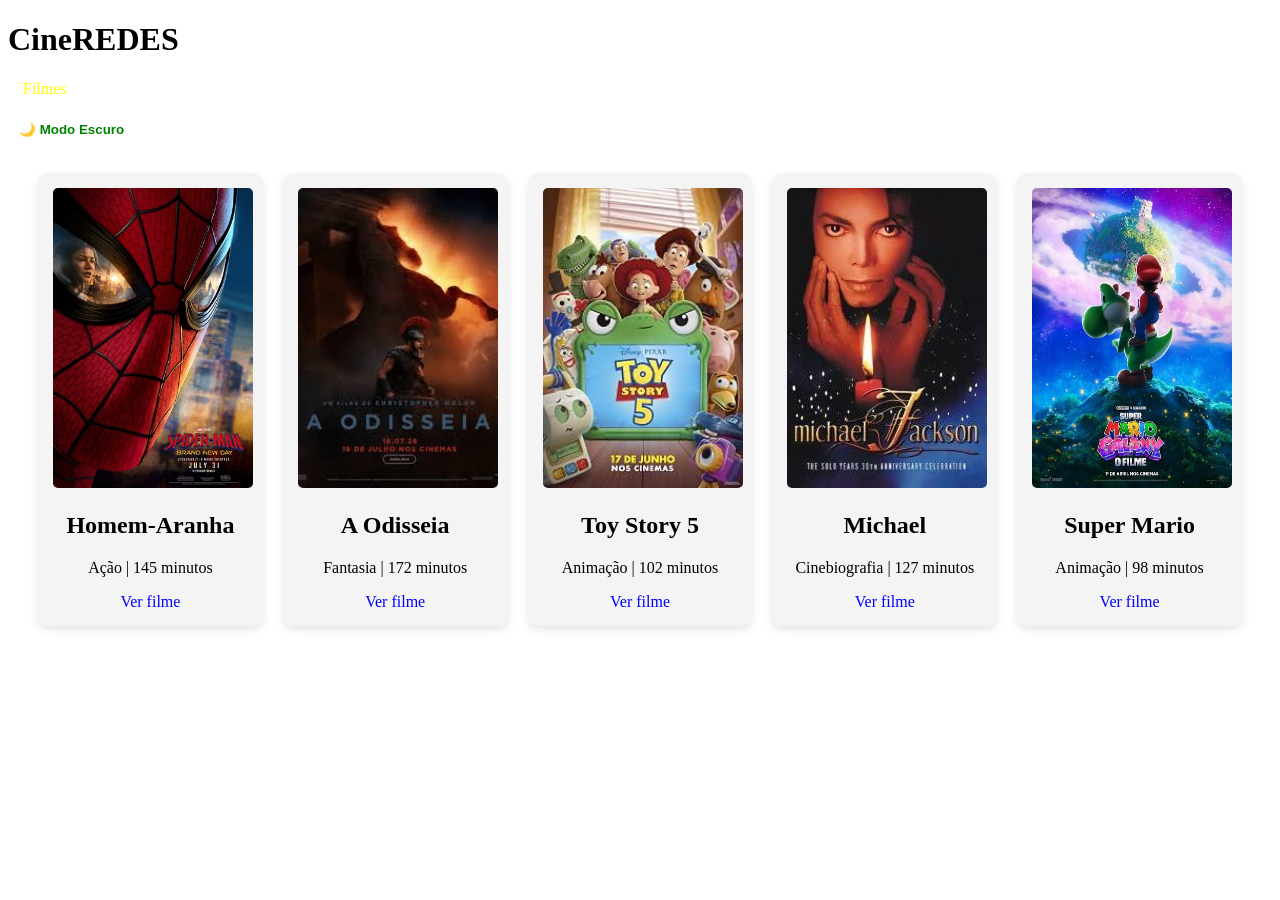
<file: index.html>
<!DOCTYPE html>
<html lang="pt-br">
<head>
    <meta charset="UTF-8">
    <link rel="stylesheet" href="style.css">
    <title>CineREDES - Catálogo</title>
</head>
<body>
    <header>
        <h1>CineREDES</h1>
        <nav>
            <a href="index.html" class="ativa">Filmes</a>
            <a href="sessoes.html">Sessões</a>
            <a href="cadastro.html">Ingressos</a>
        </nav>
    </header>

    <br>
    <button id="btn-tema" class="btn-estilo">🌙 Modo Escuro</button>
    <main class="catalogo-filme">
        <article class="cartaz-filme">
            <img src="filme1.jpg" alt="Capa do filme Homem Aranha" width="200px" height="300px">
            <h2>Homem-Aranha</h2>
            <p>Ação | 145 minutos</p>
            <a href="sessoes.html">Ver filme</a>
        </article>
        
        <article class="cartaz-filme">
            <img src="filme2.jpg" alt="Capa do filme Odisseia" width="200px" height="300px">
            <h2>A Odisseia</h2>
            <p>Fantasia | 172 minutos</p>
            <a href="sessoes-filme2.html">Ver filme</a>
        </article>

        <article class="cartaz-filme">
            <img src="filme3.jpg" alt="Capa do filme Toy Story" width="200px" height="300px">
            <h2>Toy Story 5</h2>
            <p>Animação | 102 minutos</p>
            <a href="sessoes-filme3.html">Ver filme</a>
        </article>

        <article class="cartaz-filme">
            <img src="filme4.jpg" alt="Capa do filme Michael" width="200px" height="300px">
            <h2>Michael</h2>
            <p>Cinebiografia | 127 minutos</p>
            <a href="sessoes-filme4.html">Ver filme</a>
        </article>

        <article class="cartaz-filme">
            <img src="filme5.jpg" alt="Capa do filme Super Mario" width="200px" height="300px">
            <h2>Super Mario</h2>
            <p>Animação | 98 minutos</p>
            <a href="sessoes-filme5.html">Ver filme</a>
        </article>
    </main>
    <script src="script.js"></script>
</body>
</html>
</file>
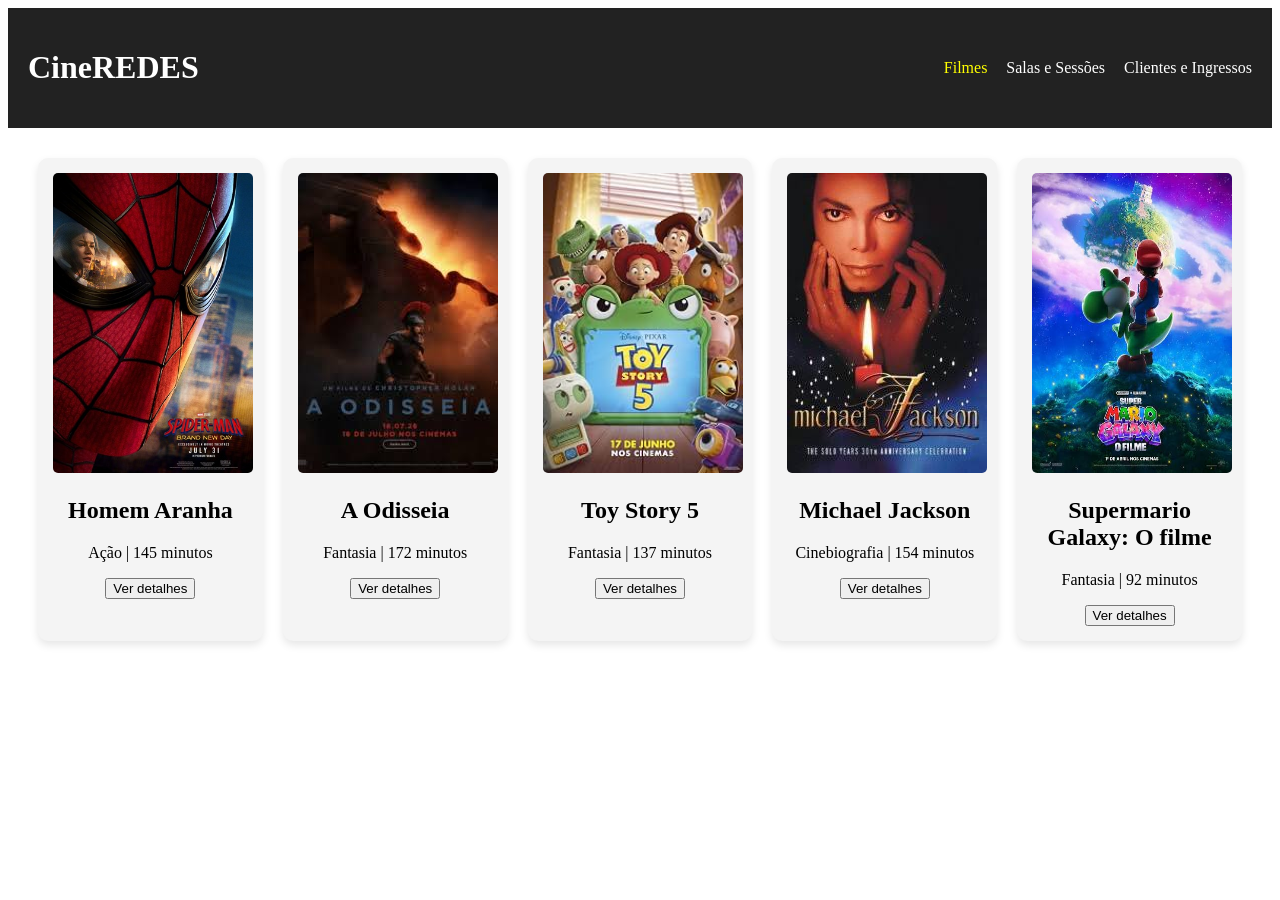
<file: filmes/index.html>
<!DOCTYPE html>
<html lang="pt-br">
<head>
    <meta charset="UTF-8">
    <link rel="stylesheet" href="style.css">
    <title>CineREDES - Catálogo</title>
</head>
<body>
    <header>
        <h1>CineREDES</h1>
        <nav>
            <a href="index.html" class="ativa">Filmes</a>
            <a href="sessoes.html">Salas e Sessões</a>
            <a href="cadastro.html">Clientes e Ingressos</a>
        </nav>
    </header>

    <main class="catalogo-filme">

        <article class="cartaz-filme">
            <img src="filme1.jpg" alt="Capa do filme Homem Aranha" width="200px" height="300px">
            <h2>Homem Aranha</h2>
            <p>Ação | 145 minutos</p>
            <button>Ver detalhes</button>
        </article>

        <article class="cartaz-filme">
            <img src="filme2.jpg" alt="Capa do filme A Odisseia" width="200px" height="300px">
            <h2>A Odisseia</h2>
            <p>Fantasia | 172 minutos</p>
            <button>Ver detalhes</button>
        </article>

        <article class="cartaz-filme">
            <img src="filme3.jpg" alt="Capa do filme Toy Story 5" width="200px" height="300px">
            <h2>Toy Story 5</h2>
            <p>Fantasia | 137 minutos</p>
            <button>Ver detalhes</button>
        </article>

        <article class="cartaz-filme">
            <img src="filme4.jpg" alt="Capa do filme Michael Jackson" width="200px" height="300px">
            <h2>Michael Jackson</h2>
            <p>Cinebiografia | 154 minutos</p>
            <button>Ver detalhes</button>
        </article>

        <article class="cartaz-filme">
            <img src="filme5.jpg" alt="Capa do filme Supermario Galaxy" width="200px" height="300px">
            <h2>Supermario Galaxy: O filme</h2>
            <p>Fantasia | 92 minutos</p>
            <button>Ver detalhes</button>
        </article>

    </main>
</body>
</html>
</file>
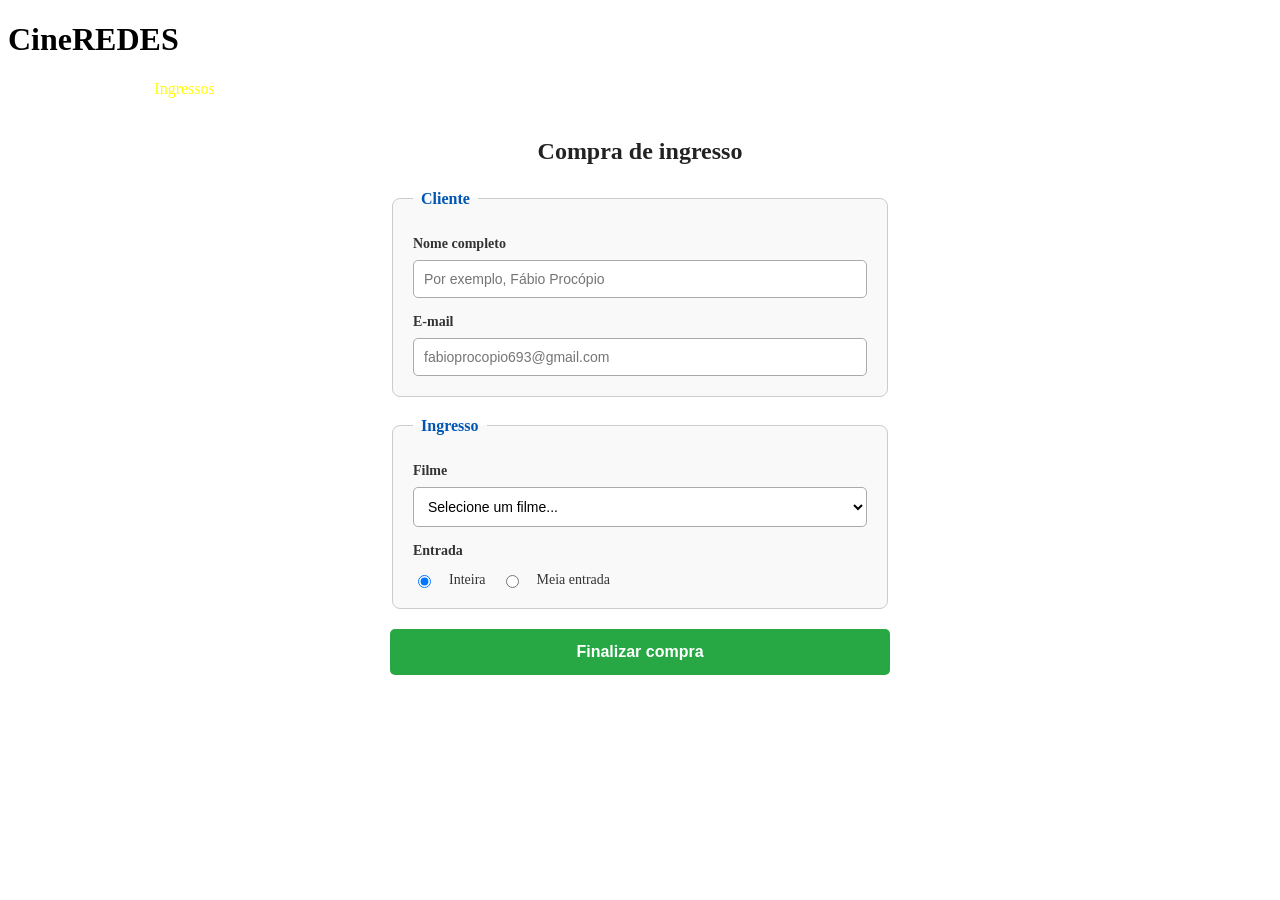
<file: cadastro.html>
<!DOCTYPE html>
<html lang="pt-br">
<head>
    <meta charset="UTF-8">
    <link rel="stylesheet" href="style.css">
    <title>CineREDES - Sessões</title>
</head>
<body>
    <header>
        <h1>CineREDES</h1>
        <nav>
            <a href="index.html">Filmes</a>
            <a href="sessoes.html">Sessões</a>
            <a href="cadastro.html" class="ativa">Ingressos</a>
        </nav>
    </header>
    <main class="container-cadastro">
        <h2>Compra de ingresso</h2>
        <form action="">
            <fieldset>
                <legend>Cliente</legend>
                <label for="nome">Nome completo</label>
                <input type="text" id="nome" name="nome" placeholder="Por exemplo, Fábio Procópio" required>
                <label for="email">E-mail</label>
                <input type="email" id="email" name="email" placeholder="fabioprocopio693@gmail.com" required>
            </fieldset>

             <fieldset>
                <legend>Ingresso</legend>
                <label for="filme">Filme</label>
                <select id="filme" name="filme" required>
                    <option value="" disabled selected>Selecione um filme...</option>
                    <option value="1">Homem-Aranha</option> 
                    <option value="2">A Odisseia</option> 
                    <option value="3">Toy Story 5</option> 
                    <option value="4">Michael</option> 
                    <option value="5">Super Mario</option>    
                </select>

                <label>Entrada</label>
                <div class="opcoes-radio">
                    <input type="radio" id="inteira" name="entrada" value="inteira" checked>
                    <label for="inteira">Inteira</label>
                    <input type="radio" id="meia" name="entrada" value="meia">
                    <label for="meia">Meia entrada</label>    
                </div>   
             </fieldset>   
             <button type="submit" class="btn-comprar">Finalizar compra</button>
        </form>    
    </main>
 </body>
</file>
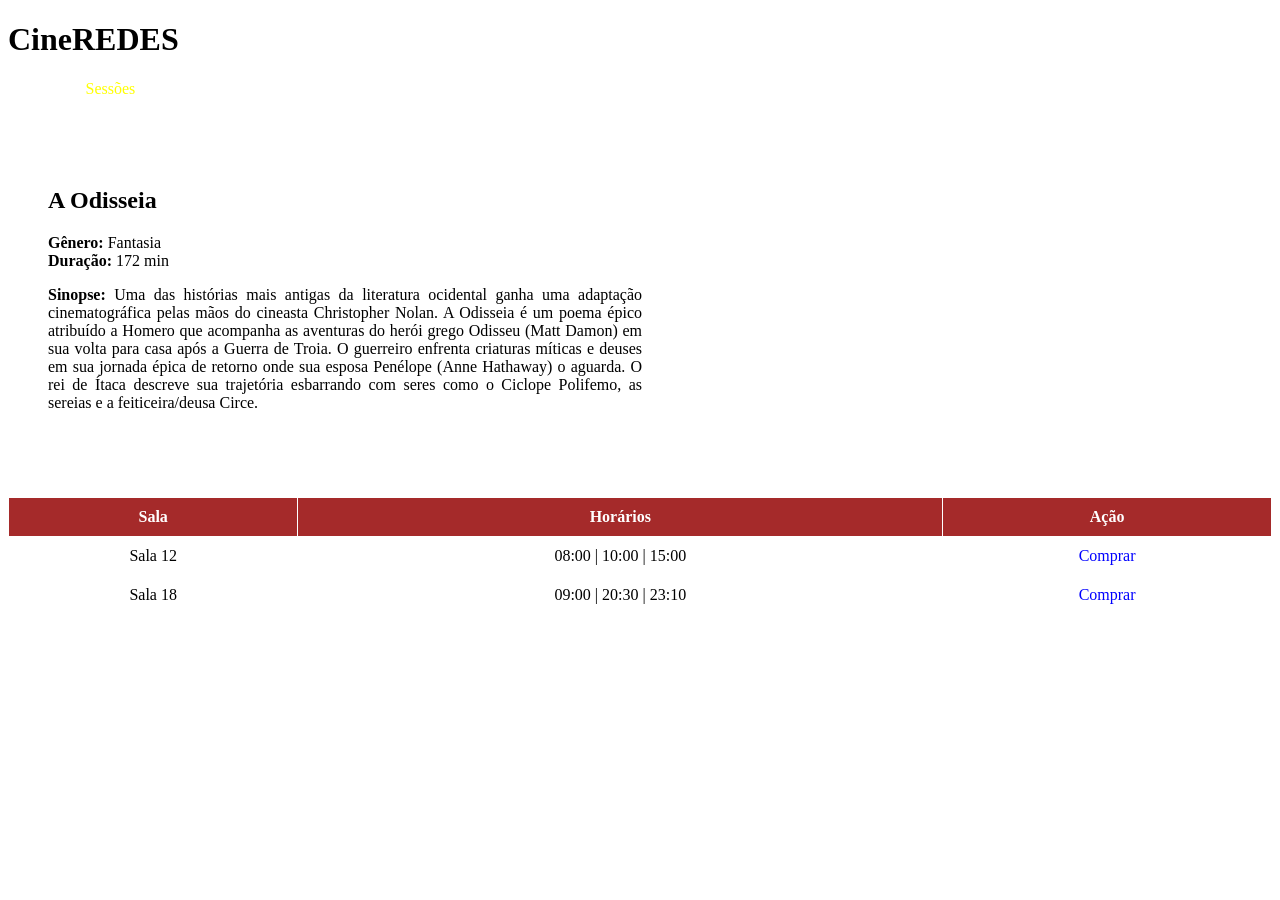
<file: sessoes-filme2.html>
<!DOCTYPE html>
<html lang="pt-br">
<head>
    <meta charset="UTF-8">
    <link rel="stylesheet" href="style.css">
    <title>CineREDES - Sessões</title>
</head>
<body>
    <header>
        <h1>CineREDES</h1>
        <nav>
            <a href="index.html">Filmes</a>
            <a href="sessoes.html"  class="ativa">Sessões</a>
            <a href="cadastro.html">Ingressos</a>
        </nav>
    </header>
    <main>
        <section class="info-principal">
            <div class="texto-sinopse">
                <h2>A Odisseia</h2>
                <p>
                    <strong>Gênero:</strong> Fantasia <br>
                    <strong>Duração:</strong> 172 min
                </p>
                <p align="justify">
                    <strong>Sinopse:</strong> 
                    Uma das histórias mais antigas da literatura ocidental ganha uma adaptação cinematográfica pelas mãos do cineasta Christopher Nolan. A Odisseia é um poema épico atribuído a Homero que acompanha as aventuras do herói grego Odisseu (Matt Damon) em sua volta para casa após a Guerra de Troia. O guerreiro enfrenta criaturas míticas e deuses em sua jornada épica de retorno onde sua esposa Penélope (Anne Hathaway) o aguarda. O rei de Ítaca descreve sua trajetória esbarrando com seres como o Ciclope Polifemo, as sereias e a feiticeira/deusa Circe.    
                </p>
            </div>
            
            <div>
                <iframe width="560" height="315" src="https://www.youtube.com/embed/Y-Dcn-qnnjs?si=BImH4RA8zHHy2uvv" title="YouTube video player" frameborder="0" allow="accelerometer; autoplay; clipboard-write; encrypted-media; gyroscope; picture-in-picture; web-share" referrerpolicy="strict-origin-when-cross-origin" allowfullscreen></iframe>
            </div>
        </section>

        <section class="grade-horarios">
            <table>
                <thead>
                    <tr>
                        <th>Sala</th>
                        <th>Horários</th>
                        <th>Ação</th>
                    </tr>
                </thead>
                <tbody>
                    <tr>
                        <td>Sala 12</td>
                        <td>08:00 | 10:00 | 15:00</td>
                        <td><a href="cadastro.html">Comprar</a></td>
                    </tr>
                    <tr>
                        <td>Sala 18</td>
                        <td>09:00 | 20:30 | 23:10</td>
                        <td><a href="cadastro.html">Comprar</a></td>
                    </tr>
                </tbody>
            </table>
        </section>
    </main>
 </body>
</file>
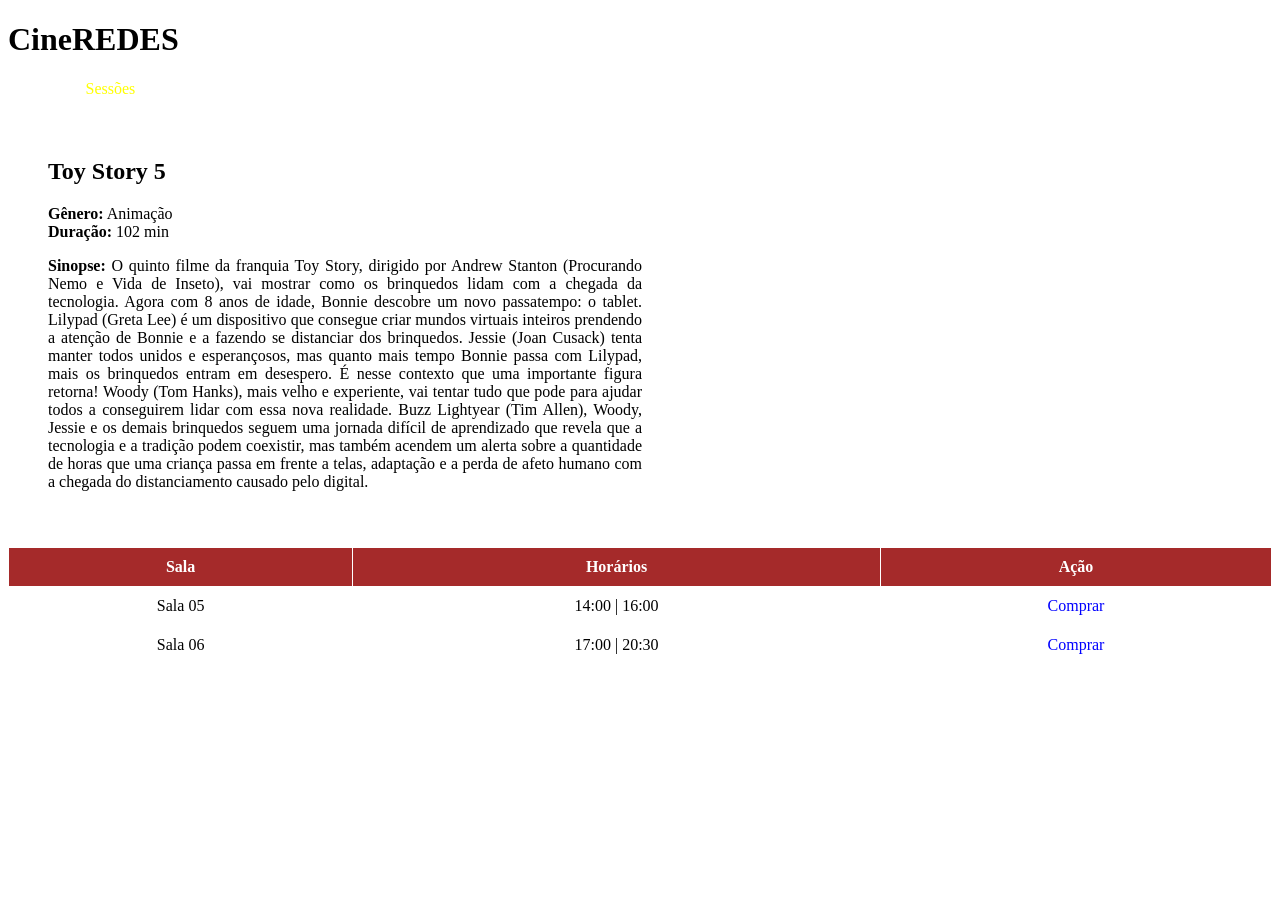
<file: sessoes-filme3.html>
<!DOCTYPE html>
<html lang="pt-br">
<head>
    <meta charset="UTF-8">
    <link rel="stylesheet" href="style.css">
    <title>CineREDES - Sessões</title>
</head>
<body>
    <header>
        <h1>CineREDES</h1>
        <nav>
            <a href="index.html">Filmes</a>
            <a href="sessoes.html"  class="ativa">Sessões</a>
            <a href="cadastro.html">Ingressos</a>
        </nav>
    </header>
    <main>
        <section class="info-principal">
            <div class="texto-sinopse">
                <h2>Toy Story 5</h2>
                <p>
                    <strong>Gênero:</strong> Animação <br>
                    <strong>Duração:</strong> 102 min
                </p>
                <p align="justify">
                    <strong>Sinopse:</strong> 
                    O quinto filme da franquia Toy Story, dirigido por Andrew Stanton (Procurando Nemo e Vida de Inseto), vai mostrar como os brinquedos lidam com a chegada da tecnologia. Agora com 8 anos de idade, Bonnie descobre um novo passatempo: o tablet. Lilypad (Greta Lee) é um dispositivo que consegue criar mundos virtuais inteiros prendendo a atenção de Bonnie e a fazendo se distanciar dos brinquedos. Jessie (Joan Cusack) tenta manter todos unidos e esperançosos, mas quanto mais tempo Bonnie passa com Lilypad, mais os brinquedos entram em desespero. É nesse contexto que uma importante figura retorna! Woody (Tom Hanks), mais velho e experiente, vai tentar tudo que pode para ajudar todos a conseguirem lidar com essa nova realidade. Buzz Lightyear (Tim Allen), Woody, Jessie e os demais brinquedos seguem uma jornada difícil de aprendizado que revela que a tecnologia e a tradição podem coexistir, mas também acendem um alerta sobre a quantidade de horas que uma criança passa em frente a telas, adaptação e a perda de afeto humano com a chegada do distanciamento causado pelo digital.    
                </p>
            </div>
            
            <div>
                <iframe width="560" height="315" src="https://www.youtube.com/embed/-YbiBclEEgo?si=fqAGYavYX2nq1E1D" title="YouTube video player" frameborder="0" allow="accelerometer; autoplay; clipboard-write; encrypted-media; gyroscope; picture-in-picture; web-share" referrerpolicy="strict-origin-when-cross-origin" allowfullscreen></iframe>
            </div>
        </section>

        <section class="grade-horarios">
            <table>
                <thead>
                    <tr>
                        <th>Sala</th>
                        <th>Horários</th>
                        <th>Ação</th>
                    </tr>
                </thead>
                <tbody>
                    <tr>
                        <td>Sala 05</td>
                        <td>14:00 | 16:00 </td>
                        <td><a href="cadastro.html">Comprar</a></td>
                    </tr>
                    <tr>
                        <td>Sala 06</td>
                        <td>17:00 | 20:30 </td>
                        <td><a href="cadastro.html">Comprar</a></td>
                    </tr>
                </tbody>
            </table>
        </section>
    </main>
 </body>
</file>
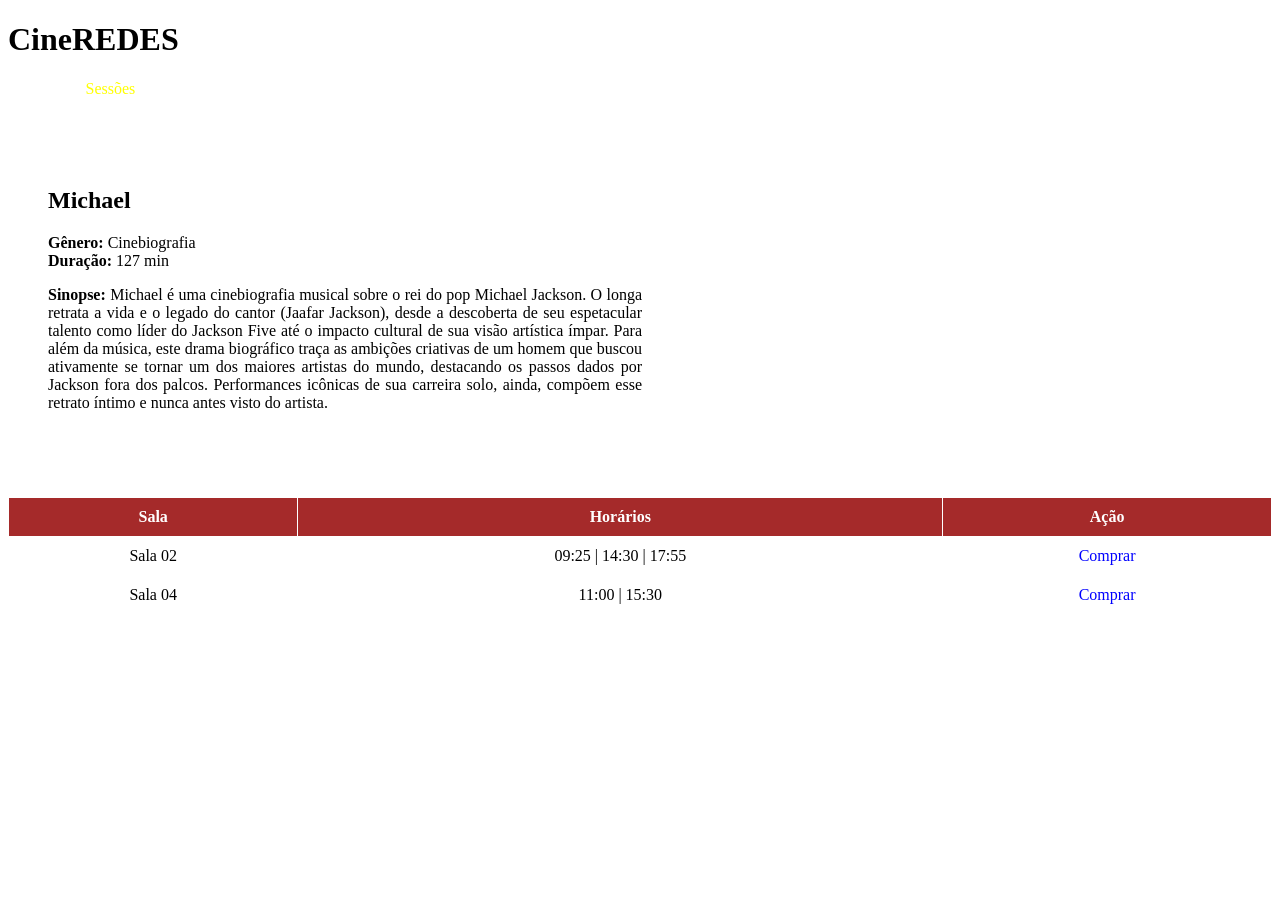
<file: sessoes-filme4.html>
<!DOCTYPE html>
<html lang="pt-br">
<head>
    <meta charset="UTF-8">
    <link rel="stylesheet" href="style.css">
    <title>CineREDES - Sessões</title>
</head>
<body>
    <header>
        <h1>CineREDES</h1>
        <nav>
            <a href="index.html">Filmes</a>
            <a href="sessoes.html"  class="ativa">Sessões</a>
            <a href="cadastro.html">Ingressos</a>
        </nav>
    </header>
    <main>
        <section class="info-principal">
            <div class="texto-sinopse">
                <h2>Michael</h2>
                <p>
                    <strong>Gênero:</strong> Cinebiografia  <br>
                    <strong>Duração:</strong> 127 min
                </p>
                <p align="justify">
                    <strong>Sinopse:</strong> 
                    Michael é uma cinebiografia musical sobre o rei do pop Michael Jackson. O longa retrata a vida e o legado do cantor (Jaafar Jackson), desde a descoberta de seu espetacular talento como líder do Jackson Five até o impacto cultural de sua visão artística ímpar. Para além da música, este drama biográfico traça as ambições criativas de um homem que buscou ativamente se tornar um dos maiores artistas do mundo, destacando os passos dados por Jackson fora dos palcos. Performances icônicas de sua carreira solo, ainda, compõem esse retrato íntimo e nunca antes visto do artista.
                </p>
            </div>
            
            <div>
                <iframe width="560" height="315" src="https://www.youtube.com/embed/AuYmKbtnmEA?si=WpJlmhQv7wkGlLt4" title="YouTube video player" frameborder="0" allow="accelerometer; autoplay; clipboard-write; encrypted-media; gyroscope; picture-in-picture; web-share" referrerpolicy="strict-origin-when-cross-origin" allowfullscreen></iframe>
            </div>
        </section>

        <section class="grade-horarios">
            <table>
                <thead>
                    <tr>
                        <th>Sala</th>
                        <th>Horários</th>
                        <th>Ação</th>
                    </tr>
                </thead>
                <tbody>
                    <tr>
                        <td>Sala 02</td>
                        <td>09:25 | 14:30 | 17:55 </td>
                        <td><a href="cadastro.html">Comprar</a></td>
                    </tr>
                    <tr>
                        <td>Sala 04</td>
                        <td>11:00 | 15:30 </td>
                        <td><a href="cadastro.html">Comprar</a></td>
                    </tr>
                </tbody>
            </table>
        </section>
    </main>
 </body>
</file>
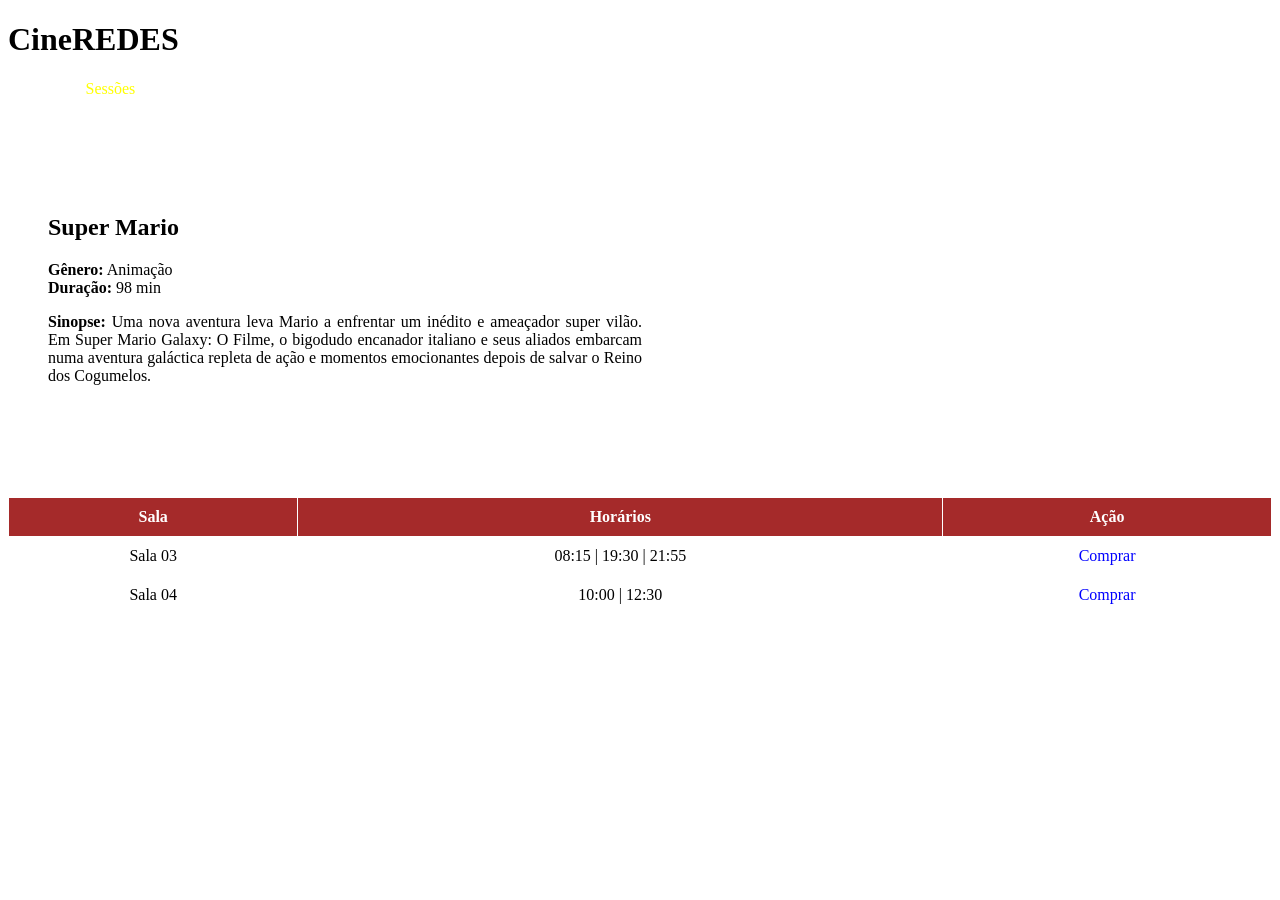
<file: sessoes-filme5.html>
<!DOCTYPE html>
<html lang="pt-br">
<head>
    <meta charset="UTF-8">
    <link rel="stylesheet" href="style.css">
    <title>CineREDES - Sessões</title>
</head>
<body>
    <header>
        <h1>CineREDES</h1>
        <nav>
            <a href="index.html">Filmes</a>
            <a href="sessoes.html"  class="ativa">Sessões</a>
            <a href="cadastro.html">Ingressos</a>
        </nav>
    </header>
    <main>
        <section class="info-principal">
            <div class="texto-sinopse">
                <h2>Super Mario</h2>
                <p>
                    <strong>Gênero:</strong> Animação  <br>
                    <strong>Duração:</strong> 98 min
                </p>
                <p align="justify">
                    <strong>Sinopse:</strong> 
                     Uma nova aventura leva Mario a enfrentar um inédito e ameaçador super vilão. Em Super Mario Galaxy: O Filme, o bigodudo encanador italiano e seus aliados embarcam numa aventura galáctica repleta de ação e momentos emocionantes depois de salvar o Reino dos Cogumelos.    
                </p>
            </div>
            
            <div>
                <iframe width="560" height="315" src="https://www.youtube.com/embed/FdL2GorGdKc?si=O1F2ZMXLrleStVNZ" title="YouTube video player" frameborder="0" allow="accelerometer; autoplay; clipboard-write; encrypted-media; gyroscope; picture-in-picture; web-share" referrerpolicy="strict-origin-when-cross-origin" allowfullscreen></iframe>    
            </div>
        </section>

        <section class="grade-horarios">
            <table>
                <thead>
                    <tr>
                        <th>Sala</th>
                        <th>Horários</th>
                        <th>Ação</th>
                    </tr>
                </thead>
                <tbody>
                    <tr>
                        <td>Sala 03</td>
                        <td>08:15 | 19:30 | 21:55 </td>
                        <td><a href="cadastro.html">Comprar</a></td>
                    </tr>
                    <tr>
                        <td>Sala 04</td>
                        <td>10:00 | 12:30 </td>
                        <td><a href="cadastro.html">Comprar</a></td>
                    </tr>
                </tbody>
            </table>
        </section>
    </main>
 </body>
</file>
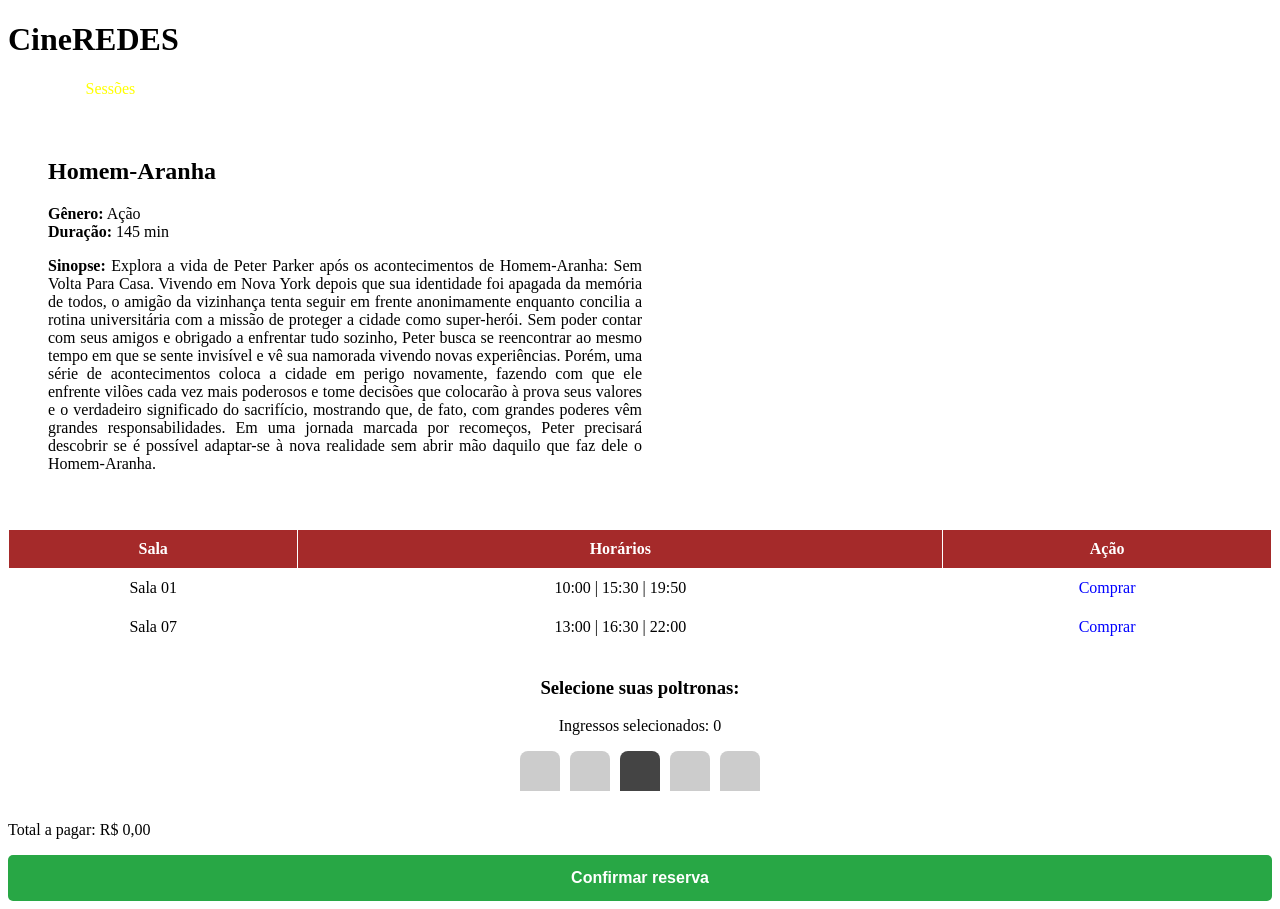
<file: sessoes.html>
<!DOCTYPE html>
<html lang="pt-br">
<head>
    <meta charset="UTF-8">
    <link rel="stylesheet" href="style.css">
    <title>CineREDES - Sessões</title>
</head>
<body>
    <header>
        <h1>CineREDES</h1>
        <nav>
            <a href="index.html">Filmes</a>
            <a href="sessoes.html"  class="ativa">Sessões</a>
            <a href="cadastro.html">Ingressos</a>
        </nav>
    </header>
    <main>
        <section class="info-principal">
            <div class="texto-sinopse">
                <h2>Homem-Aranha</h2>
                <p>
                    <strong>Gênero:</strong> Ação <br>
                    <strong>Duração:</strong> 145 min
                </p>
                <p align="justify">
                    <strong>Sinopse:</strong> 
                    Explora a vida de Peter Parker após os acontecimentos de Homem-Aranha: Sem Volta Para Casa. Vivendo em Nova York depois que sua identidade foi apagada da memória de todos, o amigão da vizinhança tenta seguir em frente anonimamente enquanto concilia a rotina universitária com a missão de proteger a cidade como super-herói. Sem poder contar com seus amigos e obrigado a enfrentar tudo sozinho, Peter busca se reencontrar ao mesmo tempo em que se sente invisível e vê sua namorada vivendo novas experiências. Porém, uma série de acontecimentos coloca a cidade em perigo novamente, fazendo com que ele enfrente vilões cada vez mais poderosos e tome decisões que colocarão à prova seus valores e o verdadeiro significado do sacrifício, mostrando que, de fato, com grandes poderes vêm grandes responsabilidades. Em uma jornada marcada por recomeços, Peter precisará descobrir se é possível adaptar-se à nova realidade sem abrir mão daquilo que faz dele o Homem-Aranha.
                </p>
            </div>
            
            <div>
                <iframe width="560" height="315" src="https://www.youtube.com/embed/PlulyWs1kS4?si=M2yoBEl6B6-nQNmv" title="YouTube video player" frameborder="0" allow="accelerometer; autoplay; clipboard-write; encrypted-media; gyroscope; picture-in-picture; web-share" referrerpolicy="strict-origin-when-cross-origin" allowfullscreen></iframe>
            </div>
        </section>

        <section class="grade-horarios">
            <table>
                <thead>
                    <tr>
                        <th>Sala</th>
                        <th>Horários</th>
                        <th>Ação</th>
                    </tr>
                </thead>
                <tbody>
                    <tr>
                        <td>Sala 01</td>
                        <td>10:00 | 15:30 | 19:50</td>
                        <td><a href="cadastro.html">Comprar</a></td>
                    </tr>
                    <tr>
                        <td>Sala 07</td>
                        <td>13:00 | 16:30 | 22:00</td>
                        <td><a href="cadastro.html">Comprar</a></td>
                    </tr>
                </tbody>
            </table>
        </section>
        
            <!-- Mapa de assentos -->
            <section class="mapa-assentos">
            <h3>Selecione suas poltronas:</h3>
       
            <!-- O span guardará o número de poltronas que o JS vai calcular -->
            <p>Ingressos selecionados: <span id="contador">0</span></p>
       
         <div class="fileira">
                <div class="assento"></div>
             <div class="assento"></div>
           
                <!-- A classe 'ocupado' simula uma poltrona que já foi vendida -->
                <div class="assento ocupado"></div>
           
                <div class="assento"></div>
                <div class="assento"></div>
            </div>
        </section>
        <p>Total a pagar: R$ <span id="total">0,00</span></p>
        <button id="btn-confirmar" class="btn-comprar">Confirmar reserva</button>
    </main>
    <script src="script.js"></script>
 </body>   
 </html>
</file>
<file: style.css>
style.css

header {
    display: flex;
    justify-content: space-between;
    align-items: center;
    padding: 20px;
    background-color: #222;
    color: white;
}

header a {
    color: white;
    text-decoration: none;
    margin-left: 15px;
}

.cartaz-filme {
    background-color: #f4f4f4;
    padding: 15px;
    border-radius: 10px;
    text-align: center;
    box-shadow: 0 4px 8px rgba(0,0,0,0.1);
}

.cartaz-filme img {
    border-radius: 5px;
}

.ativa {
    color: yellow
}

.catalogo-filme{
    display: grid;
    gap: 20px;
    padding: 30px;
    grid-template-columns: repeat(auto-fit, minmax(200px, 1fr));
}

/*Configuração da aula de 23/09*/
.info-principal{
    display: flex;
    gap: 30px;
    margin: 40px;
    align-items: center;
}

.texto-sinopse {
    flex: 1;
}

table {
    width: 100%;
    margin-top: 15px;
    border-collapse: collapse;
}

th, td {
    border: 1px solid white;
    padding: 10px;
    text-align: center;  
}

th {
    background-color: brown;
    color: white;
}

tbody tr:hover {
    background-color: antiquewhite;
}

/* --- ESTILO DO FORMULÁRIO DE CADASTRO --- */
a {
    color: blue;
    text-decoration: none;
}

.container-cadastro {
    max-width: 500px;
    margin: 40px auto; /* Centraliza o container na horizontal */
    padding: 0 20px;
}

.container-cadastro h2 {
    text-align: center;
    margin-bottom: 25px;
    color: #222;
}

fieldset {
    display: flex;
    flex-direction: column; /* Empilha os rótulos e campos */
    gap: 8px;
    padding: 20px;
    margin-bottom: 20px;
    border: 1px solid #ccc;
    border-radius: 8px;
    background-color: #f9f9f9;
}

legend {
    font-weight: bold;
    color: #0056b3;
    padding: 0 8px;
}

label {
    font-size: 14px;
    font-weight: bold;
    color: #333;
    margin-top: 8px;
}

input[type="text"],
input[type="email"],
select {
    padding: 10px;
    border: 1px solid #aaa;
    border-radius: 5px;
    font-size: 14px;
    background-color: white;
}

/* Efeito ao clicar dentro do campo */
input[type="text"]:focus,
input[type="email"]:focus,
select:focus {
    outline: none;
    border-color: #0056b3;
    box-shadow: 0 0 5px rgba(0, 86, 179, 0.4);
}

/* Alinhamento dos botões de rádio */
.opcoes-radio {
    display: flex;
    gap: 15px;
    align-items: center;
    margin-top: 5px;
}

.opcoes-radio label {
    font-weight: normal;
    margin-top: 0;
    cursor: pointer;
}

.opcoes-radio input[type="radio"] {
    cursor: pointer;
}

/* Botão de Envio */
.btn-comprar {
    width: 100%;
    padding: 14px;
    background-color: #28a745;
    color: white;
    border: none;
    border-radius: 5px;
    font-size: 16px;
    font-weight: bold;
    cursor: pointer;
    transition: background-color 0.3s;
}

.btn-comprar:hover {
    background-color: #218838;
}

/* Estilos para JS */
/* 1. Muda o fundo da página inteira */
.tema-escuro {
    background-color: #121212;
    color: #e0e0e0;
}

/* 2. Muda a cor dos cartazes quando a página estiver no modo escuro */
.tema-escuro .cartaz-filme {
    background-color: #2a2a2a;
    box-shadow: 0 4px 8px rgba(255, 255, 255, 0.05); /* Sombra mais suave e clara */
    color: #ffffff;
}

/* 3. Estilo básico */
.btn-estilo {
    background-color: transparent;
    color: green;
    border: 1px solid white;
    padding: 5px 10px;
    border-radius: 5px;
    cursor: pointer;
    font-weight: bold;
}

.btn-estilo:hover {
    background-color: white;
    color: #222;
}


/* Centraliza a seção na tela e afasta dos outros elementos */
.mapa-assentos {
    margin: 30px 0;
    text-align: center;
}

/* Usa o Flexbox para colocar as poltronas lado a lado */
.fileira {
    display: flex;
    gap: 10px;
    justify-content: center;
    margin-top: 15px;
}

/* O visual da poltrona */
.assento {
    width: 40px;
    height: 40px;
    background-color: #ccc; 
    
    /* Arredonda em cima parecendo um encosto */
    border-radius: 8px 8px 0 0; 
    
    cursor: pointer; /* Muda o cursor para a "mão" de clique */
    transition: background-color 0.2s; /* Deixa a mudança de cor suave */
}

/* Efeito ao passar o mouse numa poltrona livre */
.assento:hover {
    background-color: #aaa;
}

/* ESTADO 1: Poltrona indisponível (já comprada) */
.assento.ocupado {
    background-color: #444; 
    cursor: not-allowed; /* Mostra o ícone de bloqueado no mouse */
}

/* ESTADO 2: Poltrona selecionada  (JS vai injetar essa classe depois) */
.assento.selecionado {
    background-color: #28a745; 
}
</file>
<file: filmes/style.css>
header {
    display: flex;
    justify-content: space-between;
    align-items: center;
    padding: 20px;
    background-color: #222;
    color: white;
}

header a {
    color: white;
    text-decoration: none;
    margin-left: 15px;
}

.cartaz-filme {
    background-color: #f4f4f4;
    padding: 15px;
    border-radius: 10px;
    text-align: center;
    box-shadow: 0 4px 8px rgba(0,0,0,0.1);
}

.cartaz-filme img {
    border-radius: 5px;
}

.ativa {
    color: yellow
}

.catalogo-filme{
    display: grid;
    gap: 20px;
    padding: 30px;
    grid-template-columns: repeat(auto-fit, minmax(200px, 1fr));
}
</file>
